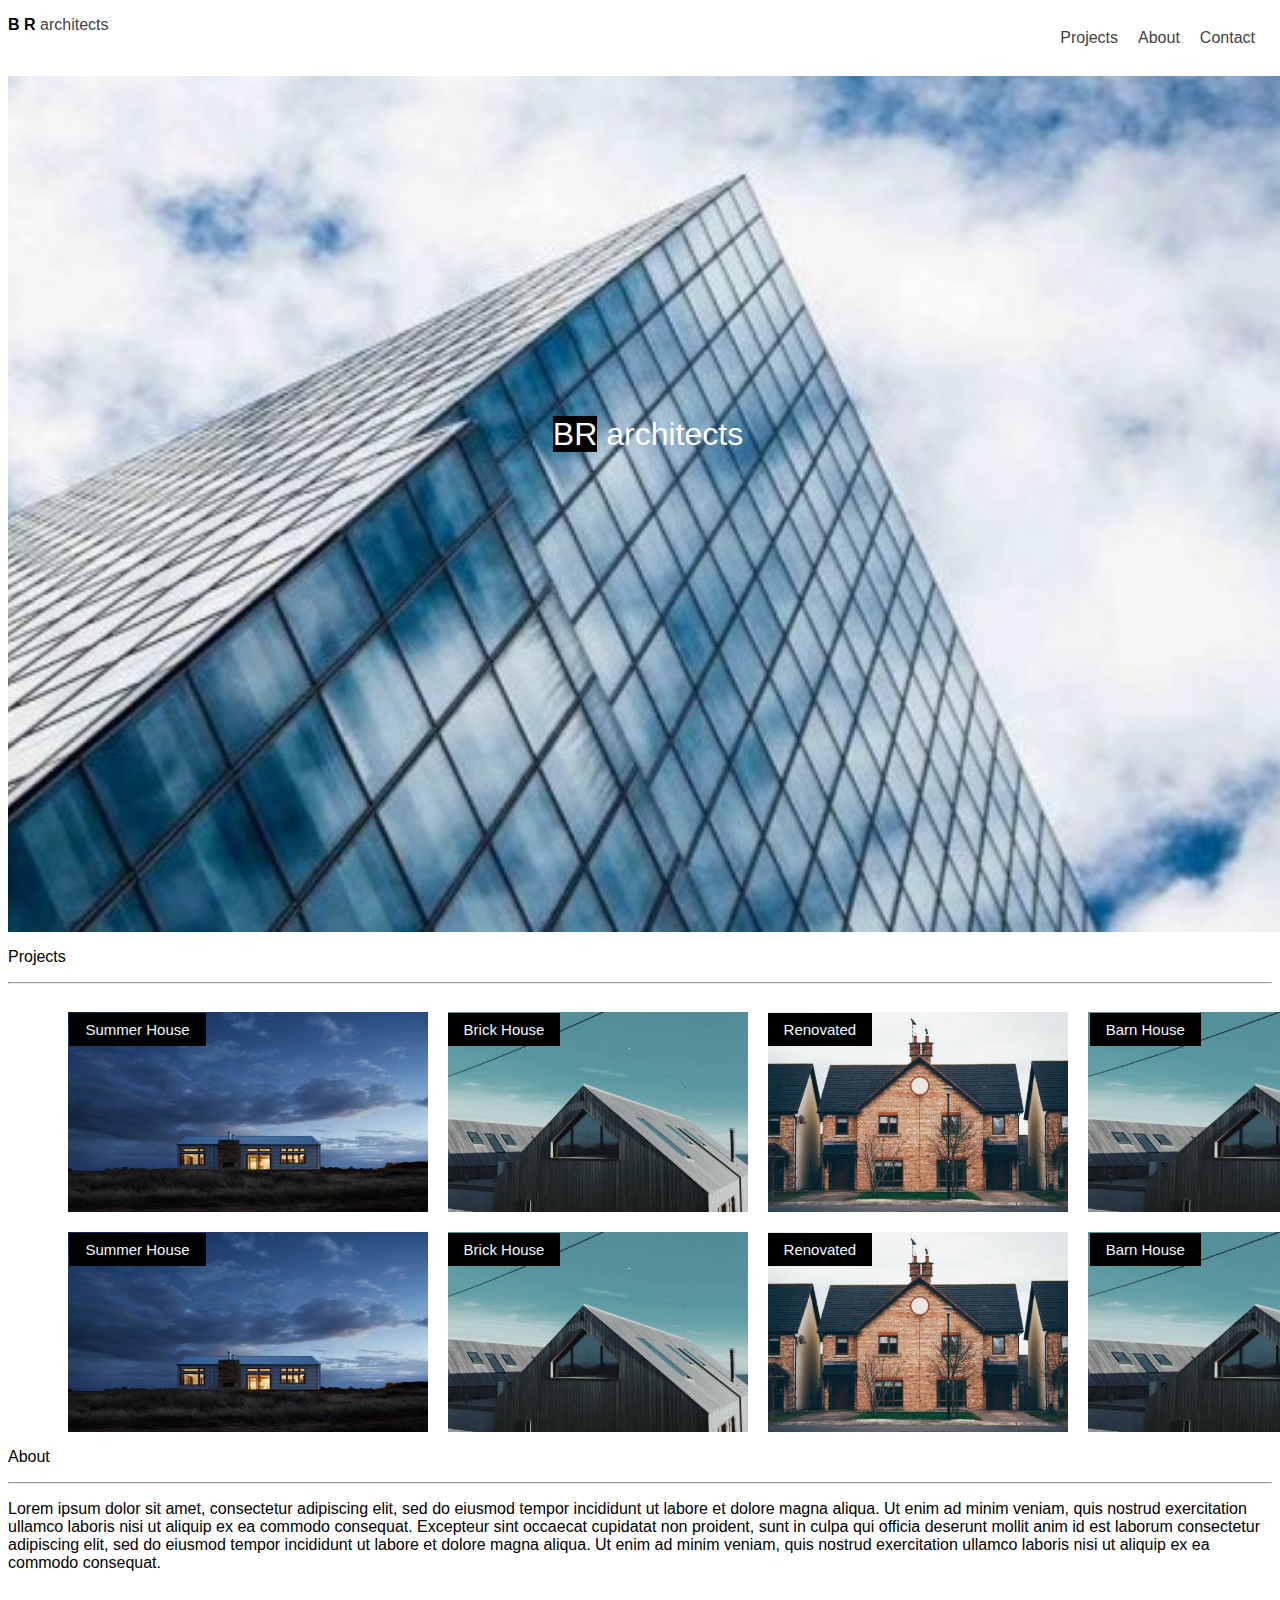
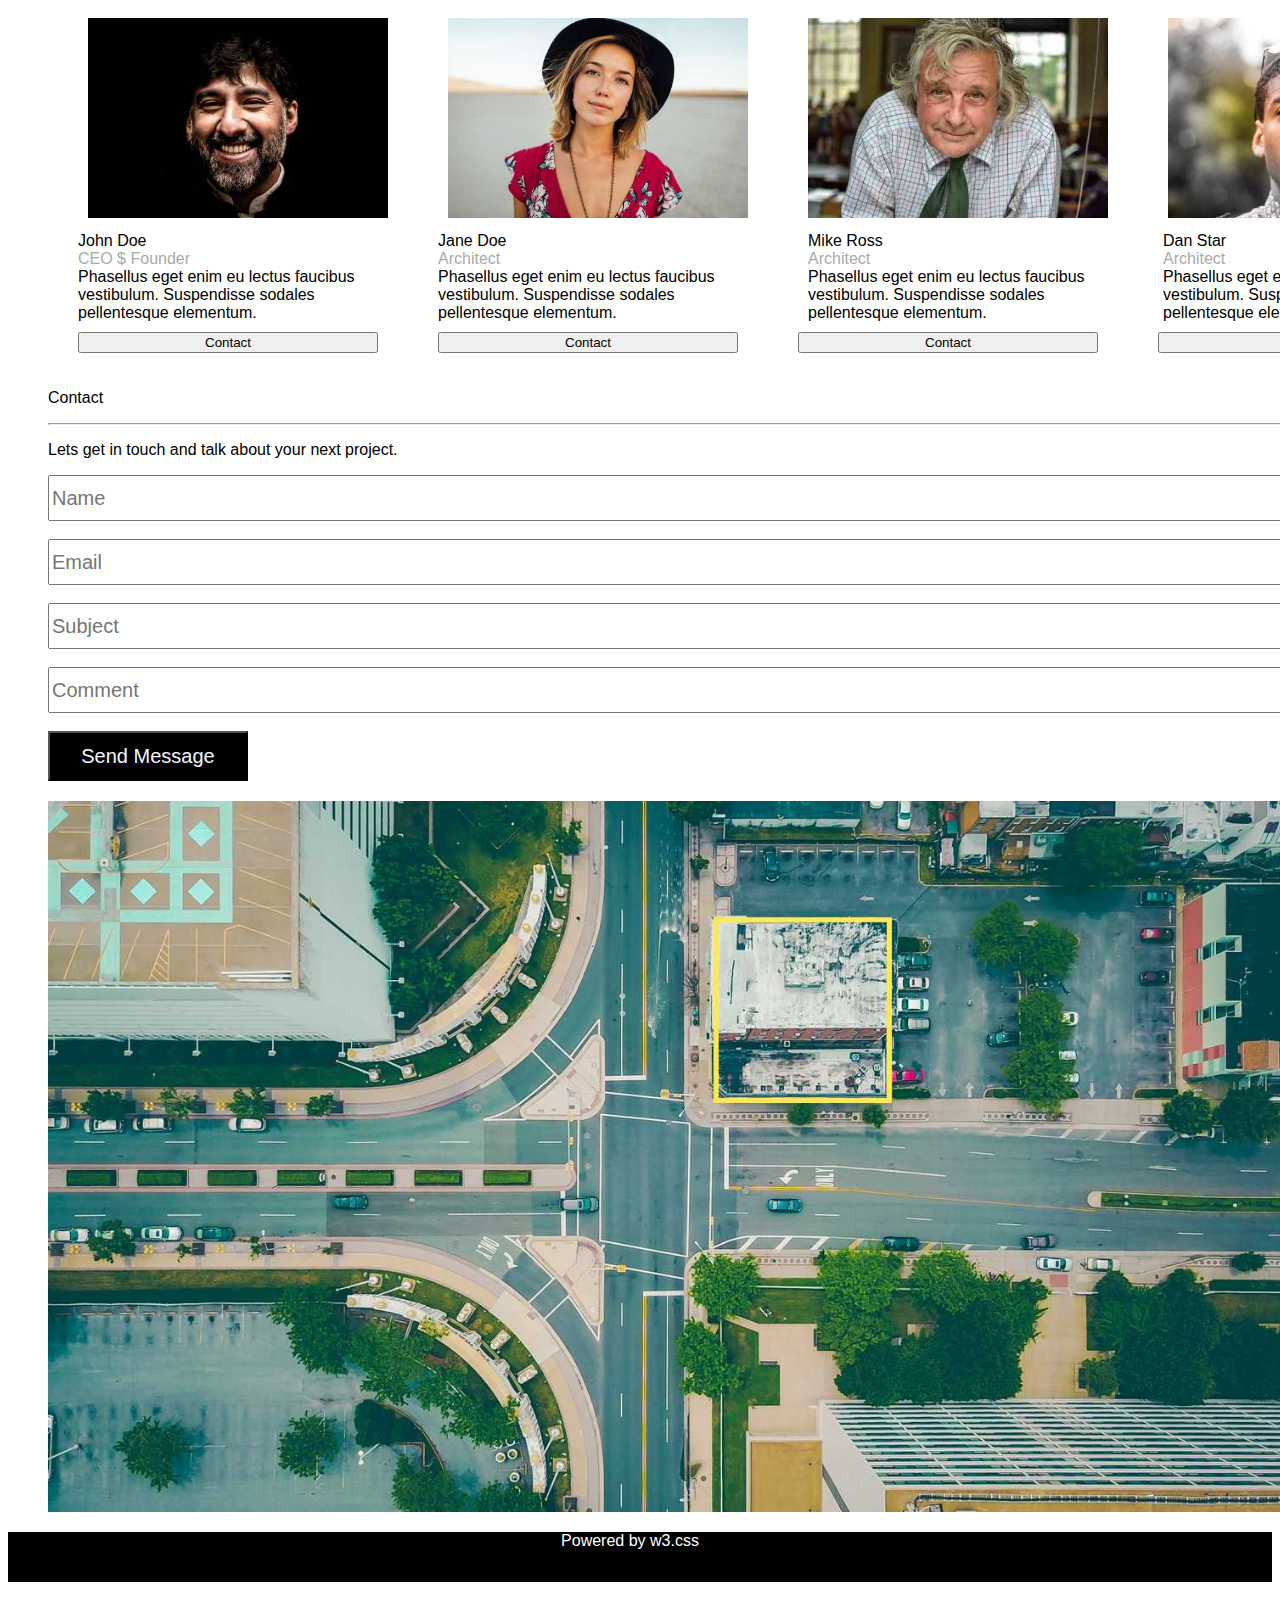
<file: index.html>
<!DOCTYPE html>
<html lang="en">

<head>
    <meta charset="UTF-8">
    <meta name="viewport" content="width=device-width, initial-scale=1.0">
    <title>BR Architects</title>
    <link rel="stylesheet" href="style.css">
</head>

<body>
    
    <div class="nav-bar">
	    <a href="#home"><p> <span style="color: black;"><b>B R</b></span> architects</p></a>
	    <ul>
	        <li><a href="#project">Projects</a></li>
	        <li><a href="#about">About</a></li>
	        <li><a href="#contact">Contact</a></li>
       </ul>
   </div>
    <section id="home"></section>
    
        <div class="image1">
			<p><span>BR</span> architects</p>
	    </div>
        <section id="project"> </section>
        <p> Projects</p>
        <hr>
        </hr>

        <div class="container">
            <div class="horizontal">
                <div class="summer">

                    <p> Summer House</p>
                    <img src="revotated.jpg">
                </div>
                <div class="brick">
                    <p> Brick House</p>
                    <img src="barn house.jpg">
                </div>
                <div class="revotade">
                    <p> Renovated</p>
                    <img src="summer.jpg">
                </div>
                <div class="hh">
                    <p>Barn House</p>
                    <img src="barn house.jpg">
                </div>
            </div>
        </div>
        <div class="holder">
            <div class="horizontal">

                <div class="summer">

                    <p> Summer House</p>
                    <img src="revotated.jpg">
                </div>
                <div class="brick">
                    <p> Brick House</p>
                    <img src="barn house.jpg">
                </div>
                <div class="revotade">
                    <p> Renovated</p>
                    <img src="summer.jpg">
                </div>
                <div class="hh">
                    <p>Barn House</p>
                    <img src="barn house.jpg">
                </div>
            </div>

        </div>
        <section id="about"> </section>
        <p> About</p>
        <hr>
        </hr>
        <p>
            Lorem ipsum dolor sit amet, consectetur adipiscing elit, sed do eiusmod tempor incididunt ut labore et
            dolore magna aliqua. Ut enim ad minim veniam, quis nostrud exercitation ullamco laboris nisi ut aliquip ex
            ea commodo consequat. Excepteur sint occaecat cupidatat non proident, sunt in culpa qui officia deserunt
            mollit anim id est laborum consectetur adipiscing elit, sed do eiusmod tempor incididunt ut labore et dolore
            magna aliqua. Ut enim ad minim veniam, quis nostrud exercitation ullamco laboris nisi ut aliquip ex ea
            commodo consequat.
        </p>
        <div class="container">
            <div class="about">
                <div class="jonh">
                    <img src="John.jpg">
                    <p> John Doe</p>
                    <p style="color: darkgray;">CEO $ Founder</p>
                    <p>Phasellus eget enim eu lectus faucibus vestibulum. Suspendisse sodales pellentesque elementum.
                    <p>
                        <button type="button">Contact</button>
                </div>
                <div class="Jane">
                    <img src="Jane.jpg">
                    <p>Jane Doe
                    <p>
                    <p style="color: darkgray;">Architect</p>

                    <p>Phasellus eget enim eu lectus faucibus vestibulum. Suspendisse sodales pellentesque elementum.
                    </p>
                    <button type="button">Contact</button>
                </div>
                <div class="mike">
                    <img src="Mike.jpg">
                    <p>Mike Ross
                    <p>
                    <p style="color: darkgray;">Architect</p>

                    <p>Phasellus eget enim eu lectus faucibus vestibulum. Suspendisse sodales pellentesque elementum.
                    </p>
                    <button type="button">Contact</button>
                </div>
                <div class="dan">
                    <img src="Dan.jpg">
                    <p>Dan Star
                    <p>
                    <p style="color: darkgray;">Architect</p>

                    <p>Phasellus eget enim eu lectus faucibus vestibulum. Suspendisse sodales pellentesque elementum.
                    </p>
                    <button type="button">Contact</button>
                </div>
            </div>
            <section id="contact"> </section>
            <p> Contact</p>
            <hr>
            </hr>
            <p>Lets get in touch and talk about your next project.</p>
            <input type="text" placeholder="Name" style="width: 100%; height: 40px; font-size: 20px;"><br><br>
            <input type="text" placeholder="Email" style="width: 100%; height: 40px; font-size: 20px;"><br><br>
            <input type="text" placeholder="Subject" style="width: 100%; height: 40px; font-size: 20px;"><br><br>
            <input type="text" placeholder="Comment" style="width: 100%; height: 40px; font-size: 20px;"><br><br>
            <button type="button"
                style="background-color: black; color: aliceblue;width: 200px; font-size: 20px;height: 50px;"">Send Message</button>
<div class=" land">
                <img src="land.jpg">

        </div>
    </div>
    <div class="footer">
        <p>Powered by <a href="https://www.w3.css.com">w3.css</a></p>
    </div>
</body>

</html>
</file>
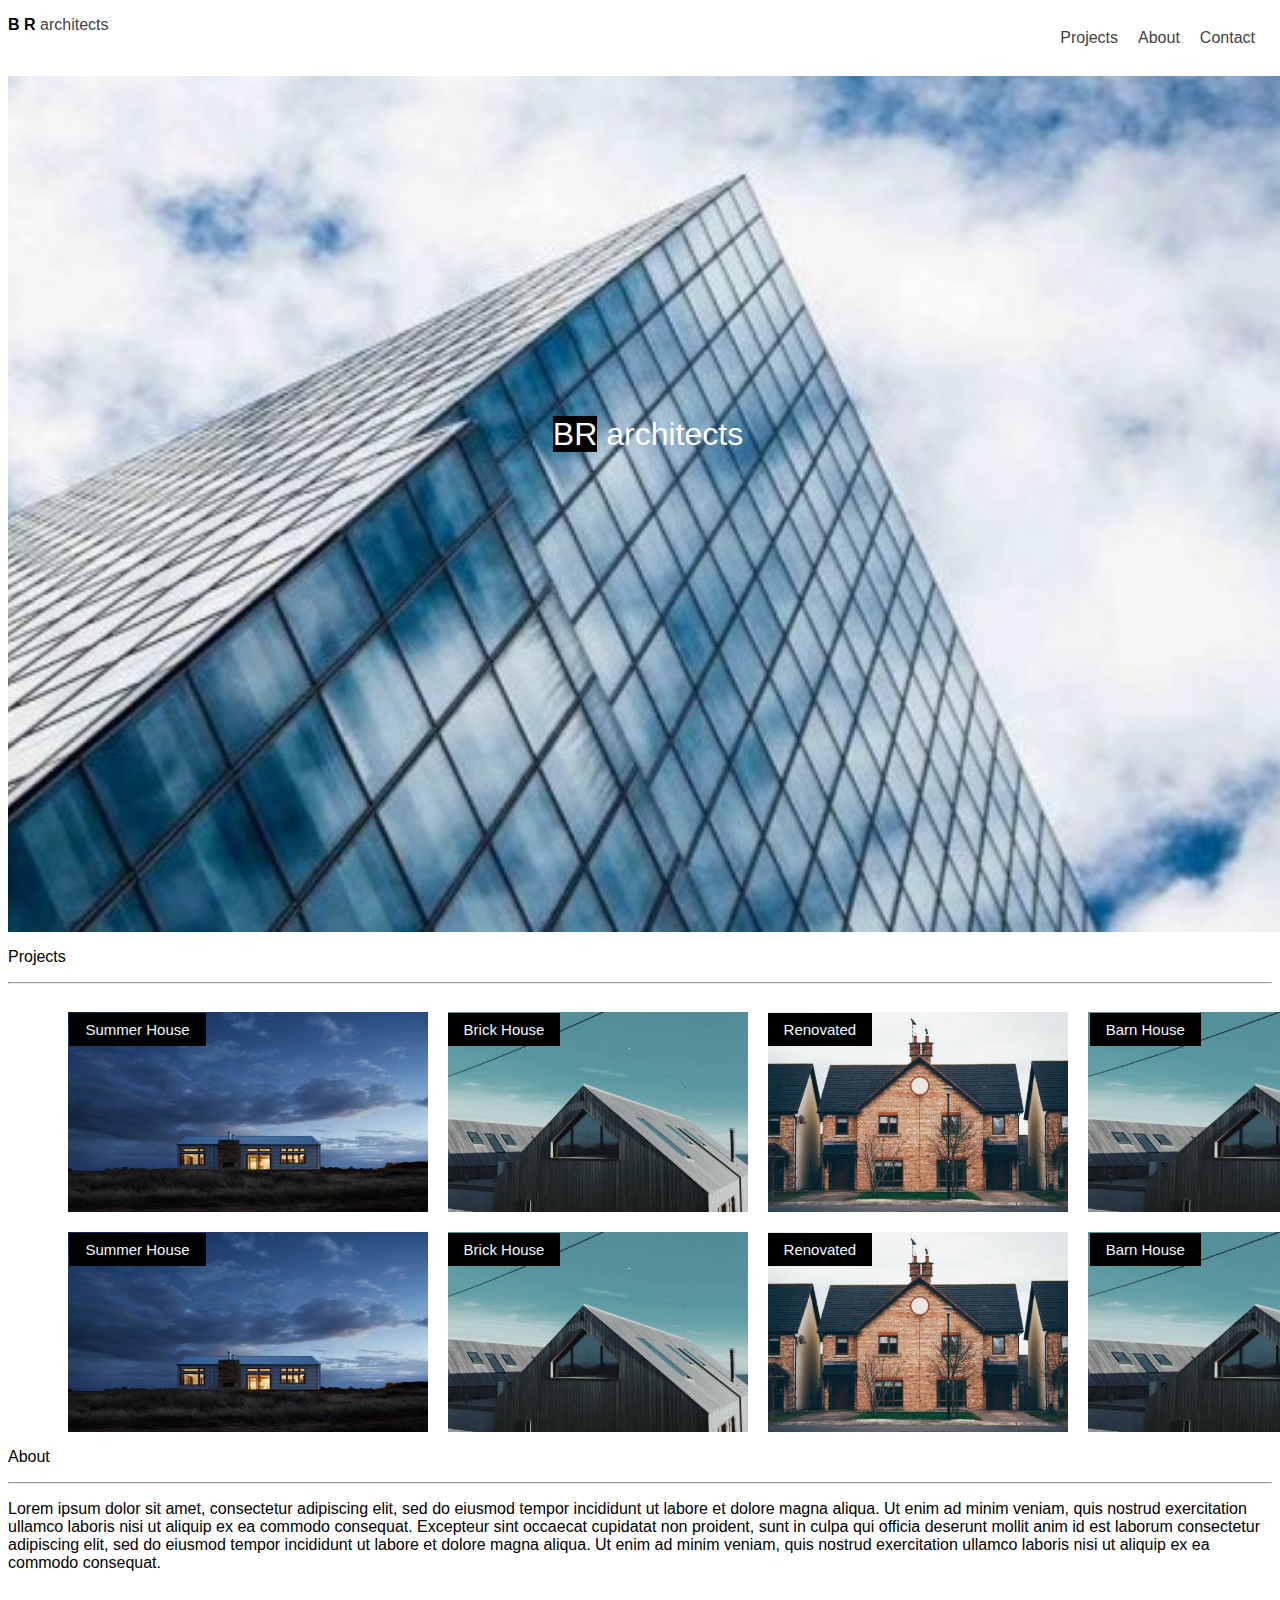
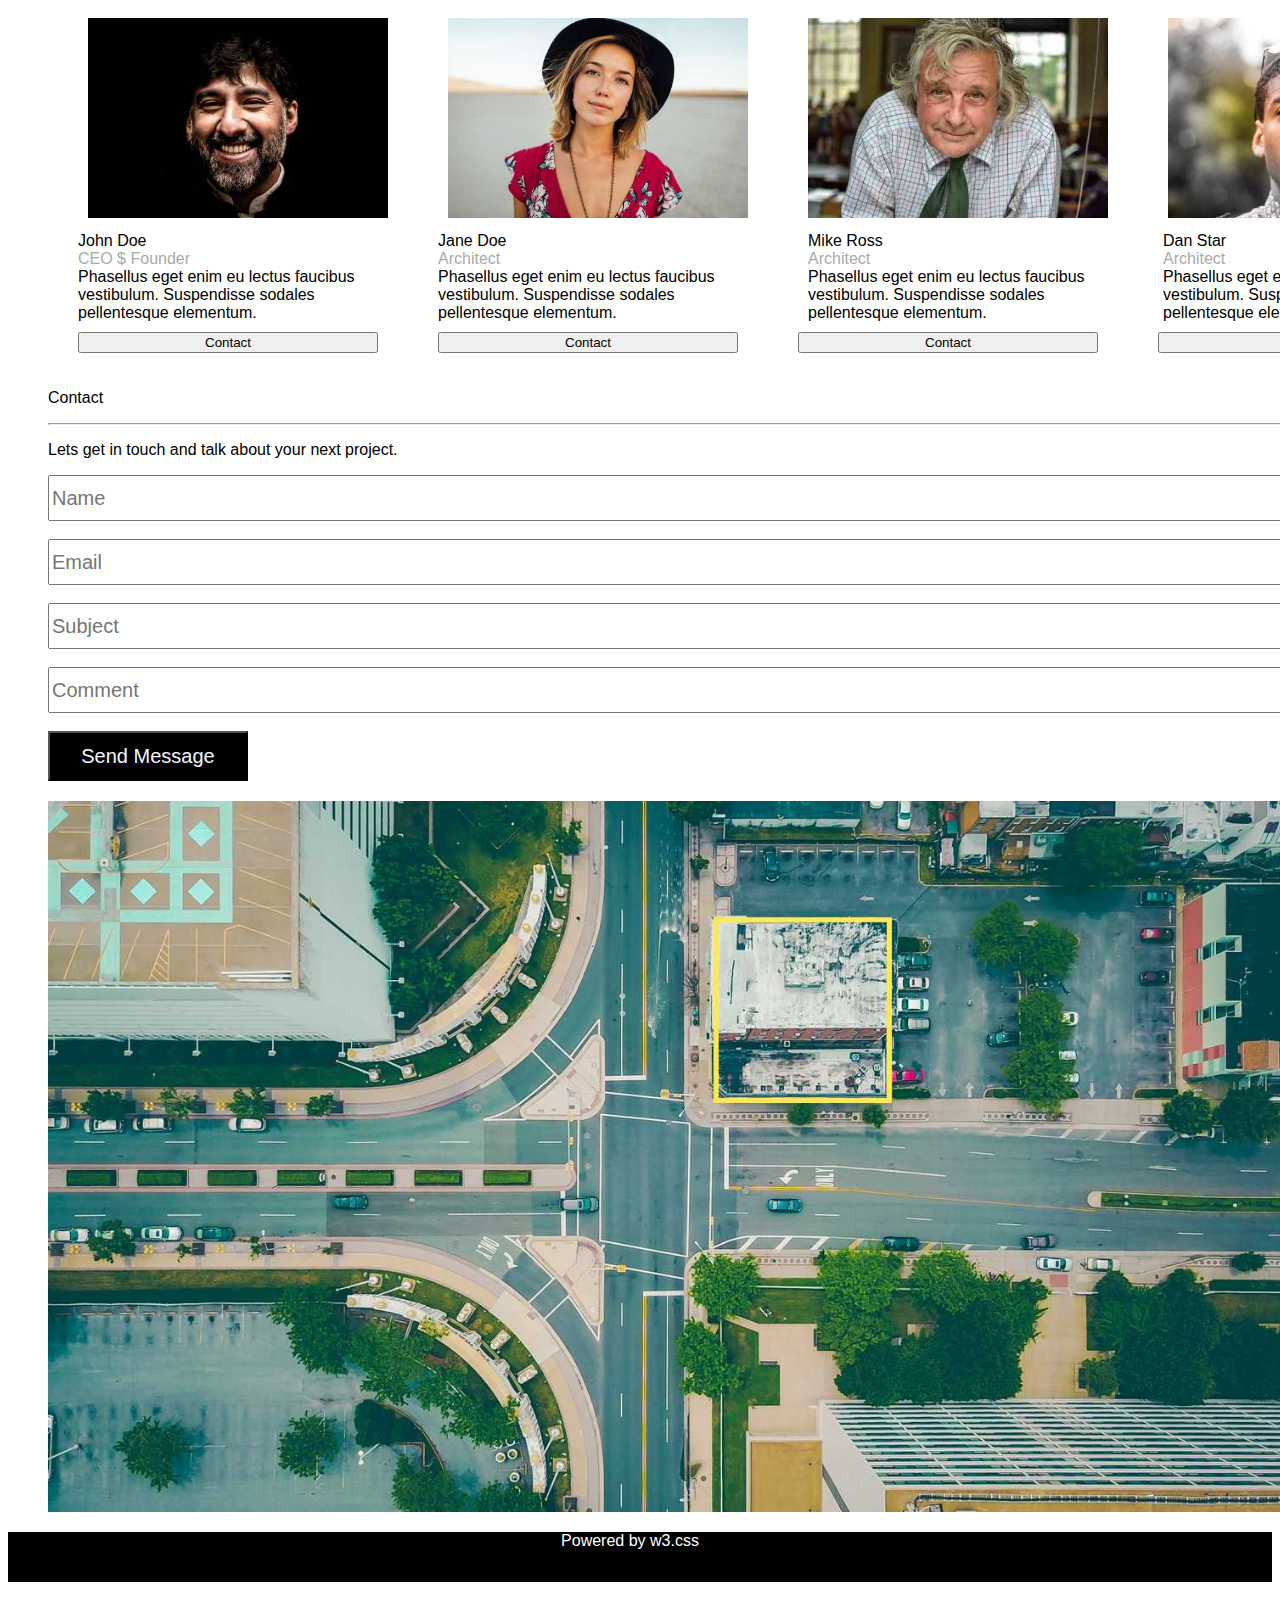
<file: architects.html>
<!DOCTYPE html>
<html lang="en">

<head>
    <meta charset="UTF-8">
    <meta name="viewport" content="width=device-width, initial-scale=1.0">
    <title>BR Architects</title>
    <link rel="stylesheet" href="style.css">
</head>

<body>
    
    <div class="nav-bar">
	    <a href="#home"><p> <span style="color: black;"><b>B R</b></span> architects</p></a>
	    <ul>
	        <li><a href="#project">Projects</a></li>
	        <li><a href="#about">About</a></li>
	        <li><a href="#contact">Contact</a></li>
       </ul>
   </div>
    <section id="home"></section>
    
        <div class="image1">
			<p><span>BR</span> architects</p>
	    </div>
        <section id="project"> </section>
        <p> Projects</p>
        <hr>
        </hr>

        <div class="container">
            <div class="horizontal">
                <div class="summer">

                    <p> Summer House</p>
                    <img src="revotated.jpg">
                </div>
                <div class="brick">
                    <p> Brick House</p>
                    <img src="barn house.jpg">
                </div>
                <div class="revotade">
                    <p> Renovated</p>
                    <img src="summer.jpg">
                </div>
                <div class="hh">
                    <p>Barn House</p>
                    <img src="barn house.jpg">
                </div>
            </div>
        </div>
        <div class="holder">
            <div class="horizontal">

                <div class="summer">

                    <p> Summer House</p>
                    <img src="revotated.jpg">
                </div>
                <div class="brick">
                    <p> Brick House</p>
                    <img src="barn house.jpg">
                </div>
                <div class="revotade">
                    <p> Renovated</p>
                    <img src="summer.jpg">
                </div>
                <div class="hh">
                    <p>Barn House</p>
                    <img src="barn house.jpg">
                </div>
            </div>

        </div>
        <section id="about"> </section>
        <p> About</p>
        <hr>
        </hr>
        <p>
            Lorem ipsum dolor sit amet, consectetur adipiscing elit, sed do eiusmod tempor incididunt ut labore et
            dolore magna aliqua. Ut enim ad minim veniam, quis nostrud exercitation ullamco laboris nisi ut aliquip ex
            ea commodo consequat. Excepteur sint occaecat cupidatat non proident, sunt in culpa qui officia deserunt
            mollit anim id est laborum consectetur adipiscing elit, sed do eiusmod tempor incididunt ut labore et dolore
            magna aliqua. Ut enim ad minim veniam, quis nostrud exercitation ullamco laboris nisi ut aliquip ex ea
            commodo consequat.
        </p>
        <div class="container">
            <div class="about">
                <div class="jonh">
                    <img src="John.jpg">
                    <p> John Doe</p>
                    <p style="color: darkgray;">CEO $ Founder</p>
                    <p>Phasellus eget enim eu lectus faucibus vestibulum. Suspendisse sodales pellentesque elementum.
                    <p>
                        <button type="button">Contact</button>
                </div>
                <div class="Jane">
                    <img src="Jane.jpg">
                    <p>Jane Doe
                    <p>
                    <p style="color: darkgray;">Architect</p>

                    <p>Phasellus eget enim eu lectus faucibus vestibulum. Suspendisse sodales pellentesque elementum.
                    </p>
                    <button type="button">Contact</button>
                </div>
                <div class="mike">
                    <img src="Mike.jpg">
                    <p>Mike Ross
                    <p>
                    <p style="color: darkgray;">Architect</p>

                    <p>Phasellus eget enim eu lectus faucibus vestibulum. Suspendisse sodales pellentesque elementum.
                    </p>
                    <button type="button">Contact</button>
                </div>
                <div class="dan">
                    <img src="Dan.jpg">
                    <p>Dan Star
                    <p>
                    <p style="color: darkgray;">Architect</p>

                    <p>Phasellus eget enim eu lectus faucibus vestibulum. Suspendisse sodales pellentesque elementum.
                    </p>
                    <button type="button">Contact</button>
                </div>
            </div>
            <section id="contact"> </section>
            <p> Contact</p>
            <hr>
            </hr>
            <p>Lets get in touch and talk about your next project.</p>
            <input type="text" placeholder="Name" style="width: 100%; height: 40px; font-size: 20px;"><br><br>
            <input type="text" placeholder="Email" style="width: 100%; height: 40px; font-size: 20px;"><br><br>
            <input type="text" placeholder="Subject" style="width: 100%; height: 40px; font-size: 20px;"><br><br>
            <input type="text" placeholder="Comment" style="width: 100%; height: 40px; font-size: 20px;"><br><br>
            <button type="button"
                style="background-color: black; color: aliceblue;width: 200px; font-size: 20px;height: 50px;"">Send Message</button>
<div class=" land">
                <img src="land.jpg">

        </div>
    </div>
    <div class="footer">
        <p>Powered by <a href="https://www.w3.css.com">w3.css</a></p>
    </div>
</body>

</html>
</file>
<file: style.css>
.nav-bar{
  width: 100%;
  display: flex;
  justify-content: space-between;
  font-family: sans-serif;
  position: fixed;
  background-color: white;
  z-index: 1;
  top: 0%;
}
.nav-bar a:hover{
  background-color: rgb(184, 184, 184);          
}
ul{
  list-style-type: none;
  display: flex;
  padding:13px ;
}
a{
  text-decoration: none;
  padding-right: 20px;
  color: rgb(67, 66, 66);
}

 
.image1{
  background-image:url(architect.jpg);
  background-repeat: no-repeat;
  background-position: center;
  background-size: cover;
  background-attachment:initial;
  width: 100vw;
  height: 100vh;
}
.image1 p{
  text-align: center;
  font-size: 200%;
  color: white;
  font-family: sans-serif;
  padding: 30%;
}
.image1 span{
  background-color: black;
}
  .container{
      background-color:white;
      padding: 0%;
      margin: 0%;
      margin-left: 40px;
      width:100%
      
  }
  .horizontal{
      display: flex;
     
      align-content: space-between;
      margin-right: 10px;
padding: 10px;

      width: 300px;
      height: 200px;

  }
  .summer{
    position: relative;
    width: min-content; 
    align-content: space-between;
  }
  .summer p{
      color:aliceblue;
     background-color: black; 
     position: absolute;
     top:-2%;
      left: 3%;
     padding: 8px 16px;
     font-family: Verdana,  sans-serif;
     font-size: 15px;
  }
  .summer img{
      padding: 10px;
      width: 360px;
      height: 200px;
  }
  .brick{
    position: relative;
    width: min-content; 
    align-content: space-between; 
  }
  .brick img{
      padding: 10px;
      width: 300px;
      height: 200px;
  }
 

  .brick p{
      color:azure;
      color:aliceblue;
      background-color: black; 
      position: absolute;
      top:-2%;
      left: 3%;
      padding: 8px 16px;
      font-family: Verdana,  sans-serif;
      font-size: 15px;   
  }
 
 
  .revotade {
      position: relative;
   width: min-content; 
   align-content: space-between;
  }
  .revotade p{
      color:azure;
      color:aliceblue;
     background-color: black; 
     position: absolute;
     top:-2%;
      left: 3%;
     padding: 8px 16px;
     font-family: Verdana,  sans-serif;
     font-size: 15px;
  }
  .revotade img{
      
      padding: 10px;
      width: 300px;
      height: 200px;
      }
  
  
.hh {
  position: relative;
   width: min-content; 
   align-content: space-between;
}
.hh p{
  color:azure;
  box-shadow:black ;
  color:aliceblue;
  background-color: black; 
  position: absolute;
  top:-2%;
  left: 3%;
  padding: 8px 16px;
  font-family: Verdana,  sans-serif;
  font-size: 15px;}
.hh img{
  padding: 10px;
      width: 370px;
      height: 200px;
}
.holder{
background-color:white;
padding: 0%;
margin: 0%;
margin-left: 40px;
width:100%

}
.about{
display: flex;
  align-content: center;
  margin-right: 10px;
margin-left: 10px;
}
.about img{
padding: 10px;
width: 300px;
height: 200px;
}
p{
font-family: Verdana, Geneva, Tahoma, sans-serif;
}

.jonh, .Jane, .mike, .dan {
flex: 1;
padding: 20px;

}

.jonh p, .Jane p, .mike p, .dan p {
margin: 0;
font-family: Verdana, Geneva, Tahoma, sans-serif;
}

.jonh button, .Jane button, .mike button, .dan button {
width: 300px;
margin-top: 10px;
}

.jane p, .mike p, .dan p {
font-size: medium;
margin-left: 40px;
}

.mike p, .dan p {
margin-left: 10px;
}

.dan p {
margin-left: 5px;
}

.land img {
width: 100%;
height: auto;
margin-top: 20px;
}

.footer p {
  background-color: black;
  text-align: center;
  height: 50px;
  color: white;
  width: 100%;

}

.footer a {
  color: white;
}
/* Existing CSS styles */

/* Media query for screens up to 768px wide */
@media only screen and (max-width: 1100px) {
.nav-bar {
  padding: 2px 0px ; 
  font-size: 15px;
 
}
.container,
.holder {
    margin-left: 0;
    padding: 0 10px;
    display: flex; /* Change display property to flex */
    flex-wrap: wrap;
    justify-content: center;
    flex-direction: column;
    align-items: center;
}

.horizontal {
    display: flex; 
    flex-wrap: wrap;
    justify-content: space-between;
    width: 100%;
    
    height: auto; 
}

.summer,
.brick,
.revotade,
.hh {
  
  width: calc(25% - 7px);
    

}

.summer img,
.brick img,
.revotade img,
.hh img {
  width: 100%;

}
.summer p,
.brick p,
.revotade p,
.hh p {
 font-size: 10%;
 top: 9px;
 left: 10px;
}
.jonh,
.Jane,
.mike,
.dan {
  padding: 10px; /* Reduce padding */
}

.jonh p,
.Jane p,
.mike p,
.dan p {
  margin-left: 0; /* Reset margin */
  text-align: center; Center 
} 

.jonh button,
.Jane button,
.mike button,
.dan button {
  width: 100%; /* Make buttons fill their containers */
  margin-top: 20px; /* Add space between buttons */
}
.about{
  flex-wrap: wrap;
  /* Allow items to wrap on smaller screens */
 justify-content: center;
}

}














*/
</file>
